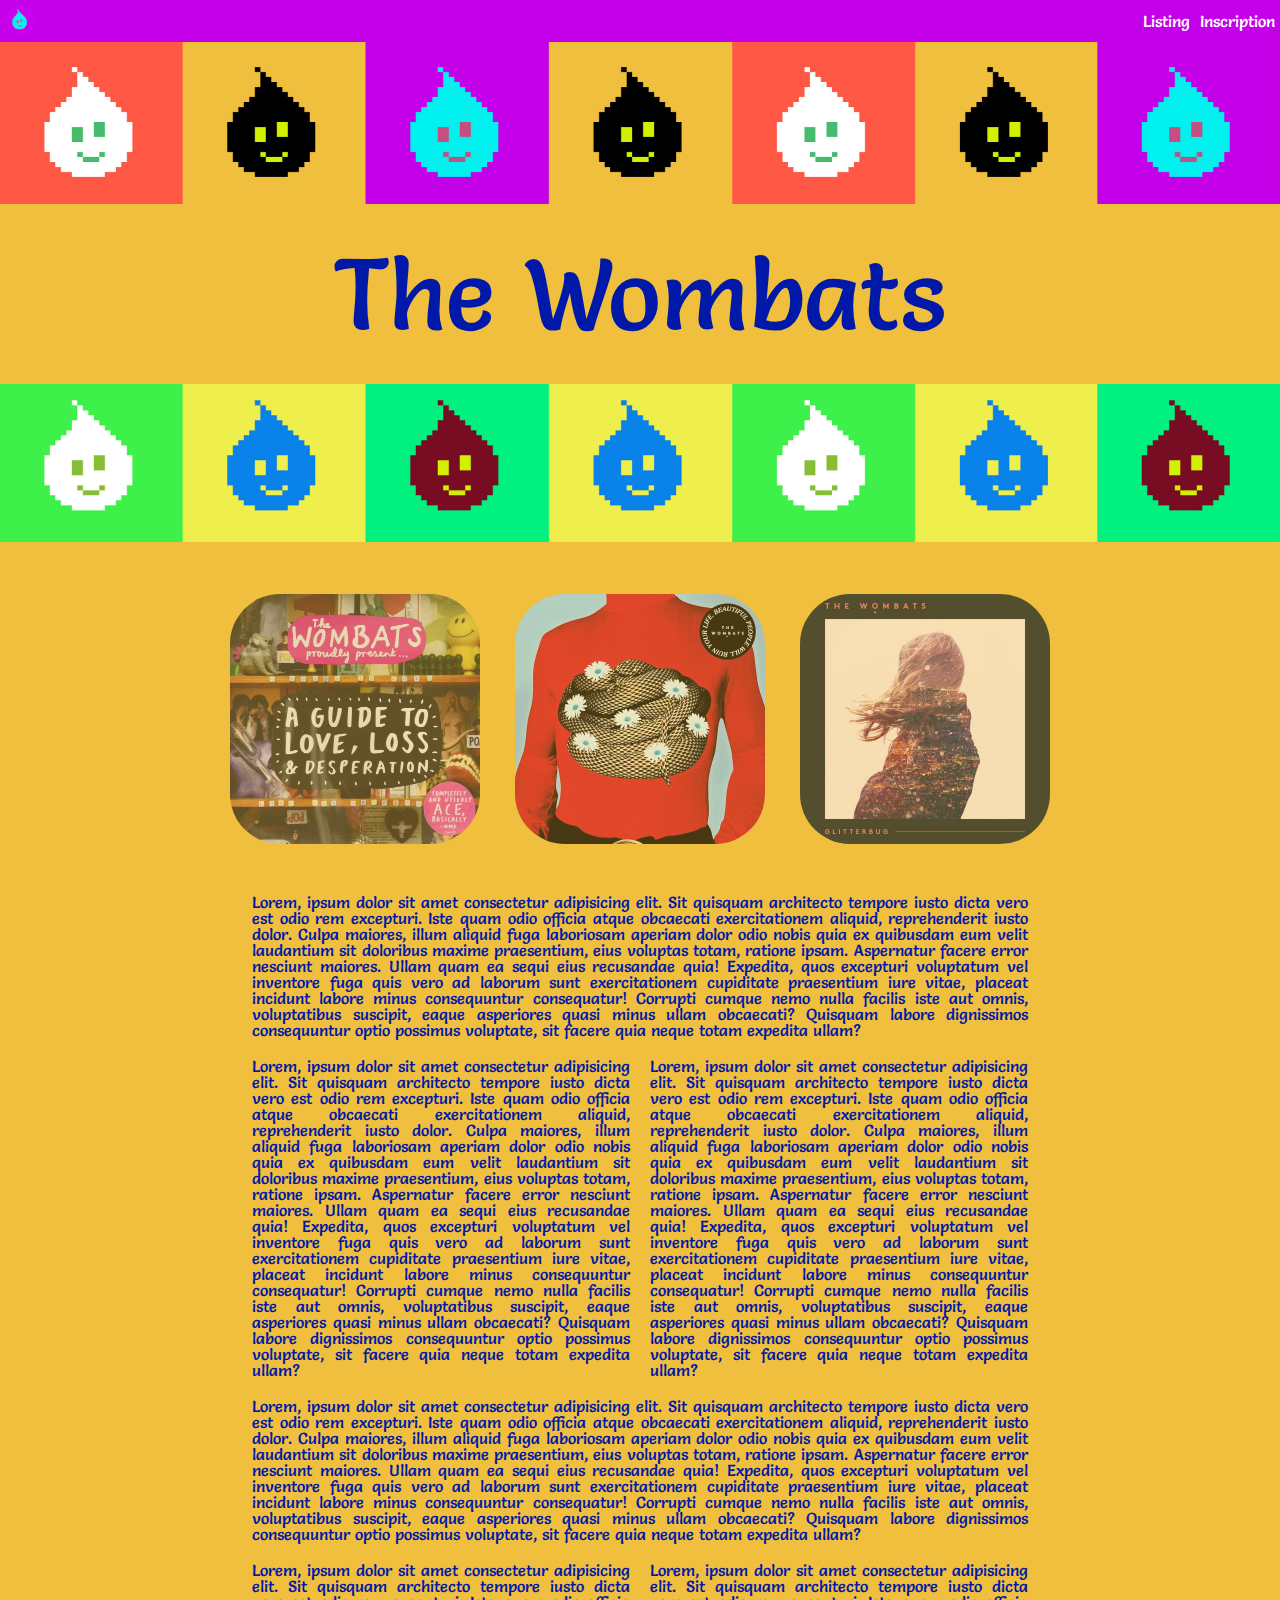
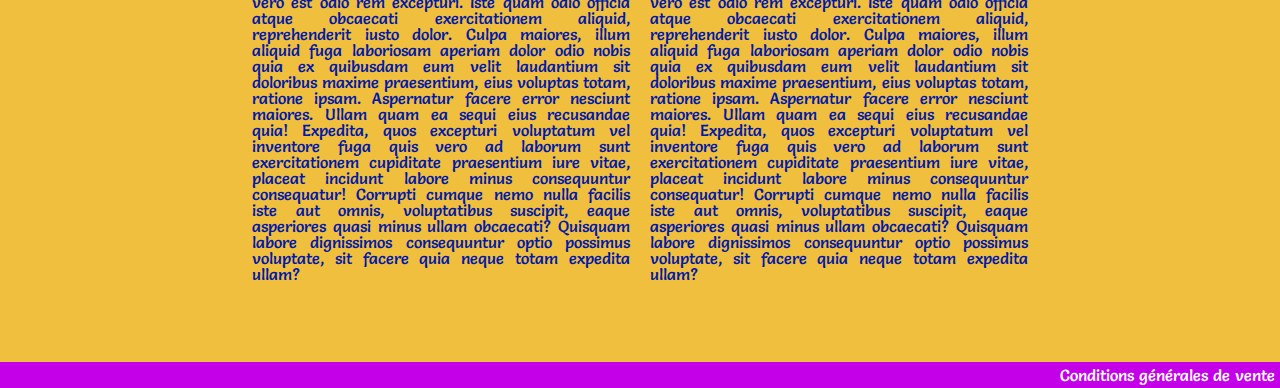
<file: index.html>
<!DOCTYPE html>
<html lang="en">
	<head>
		<meta charset="UTF-8" />
		<meta name="viewport" content="width=device-width, initial-scale=1.0" />
		<link rel="preconnect" href="https://fonts.googleapis.com" />
		<link rel="preconnect" href="https://fonts.gstatic.com" crossorigin />
		<link
			href="https://fonts.googleapis.com/css2?family=Rock+Salt&family=Salsa&display=swap"
			rel="stylesheet" />
		<link rel="stylesheet" href="./style/reset.css" />
		<link rel="stylesheet" href="./style/theme.css" />
		<link rel="stylesheet" href="./style/index.css" />
		<title>The Wombats</title>
	</head>

	<body class="bgSecondaryColor textOnSecondaryColorBg">
		<nav class="mainFont bgPrimaryColor textOnPrimaryColorBg">
			<a href="index.html" id="aLogo">
				<img
					src="./img/logo.jpeg"
					alt="Logo de The Wombats"
					class="logo" />
			</a>
			<a
				href="./pages/listing.html"
				id="aListing"
				class="textOnPrimaryColorBg"
				>Listing</a
			>
			<a
				href="./pages/inscription.html"
				id="aInscription"
				class="textOnPrimaryColorBg"
				>Inscription</a
			>
		</nav>

		<header class="mainFont">
			<img
				src="./img/homepage.png"
				alt="Cover du dernier album des Wombats"
				class="cover"
				title="https://www.thewombats.co.uk" />
			<h1 class="bgSecondaryColor">The Wombats</h1>
		</header>

		<main>
			<section class="gallery">
				<img
					src="./img/cover_a-guide-to-love-loss-and-desperation.jpeg"
					alt="Cover de l'album 'A Guide to Love, Loss & Desperation' de The Wombats" />
				<img
					src="./img/cover_beautiful-people-will-ruin-your-life.jpeg"
					alt="Cover de l'album 'Beautiful People Will Ruin Your Life' de The Wombats" />
				<img
					src="./img/cover_glitterbug.jpeg"
					alt="Cover de l'album 'Glitterbug' de The Wombats" />
			</section>
			<section class="description mainFont">
				<article class="mainArticle">
					<p>
						Lorem, ipsum dolor sit amet consectetur adipisicing
						elit. Sit quisquam architecto tempore iusto dicta vero
						est odio rem excepturi. Iste quam odio officia atque
						obcaecati exercitationem aliquid, reprehenderit iusto
						dolor. Culpa maiores, illum aliquid fuga laboriosam
						aperiam dolor odio nobis quia ex quibusdam eum velit
						laudantium sit doloribus maxime praesentium, eius
						voluptas totam, ratione ipsam. Aspernatur facere error
						nesciunt maiores. Ullam quam ea sequi eius recusandae
						quia! Expedita, quos excepturi voluptatum vel inventore
						fuga quis vero ad laborum sunt exercitationem cupiditate
						praesentium iure vitae, placeat incidunt labore minus
						consequuntur consequatur! Corrupti cumque nemo nulla
						facilis iste aut omnis, voluptatibus suscipit, eaque
						asperiores quasi minus ullam obcaecati? Quisquam labore
						dignissimos consequuntur optio possimus voluptate, sit
						facere quia neque totam expedita ullam?
					</p>
				</article>
				<article>
					<p>
						Lorem, ipsum dolor sit amet consectetur adipisicing
						elit. Sit quisquam architecto tempore iusto dicta vero
						est odio rem excepturi. Iste quam odio officia atque
						obcaecati exercitationem aliquid, reprehenderit iusto
						dolor. Culpa maiores, illum aliquid fuga laboriosam
						aperiam dolor odio nobis quia ex quibusdam eum velit
						laudantium sit doloribus maxime praesentium, eius
						voluptas totam, ratione ipsam. Aspernatur facere error
						nesciunt maiores. Ullam quam ea sequi eius recusandae
						quia! Expedita, quos excepturi voluptatum vel inventore
						fuga quis vero ad laborum sunt exercitationem cupiditate
						praesentium iure vitae, placeat incidunt labore minus
						consequuntur consequatur! Corrupti cumque nemo nulla
						facilis iste aut omnis, voluptatibus suscipit, eaque
						asperiores quasi minus ullam obcaecati? Quisquam labore
						dignissimos consequuntur optio possimus voluptate, sit
						facere quia neque totam expedita ullam?
					</p>
				</article>
				<article>
					<p>
						Lorem, ipsum dolor sit amet consectetur adipisicing
						elit. Sit quisquam architecto tempore iusto dicta vero
						est odio rem excepturi. Iste quam odio officia atque
						obcaecati exercitationem aliquid, reprehenderit iusto
						dolor. Culpa maiores, illum aliquid fuga laboriosam
						aperiam dolor odio nobis quia ex quibusdam eum velit
						laudantium sit doloribus maxime praesentium, eius
						voluptas totam, ratione ipsam. Aspernatur facere error
						nesciunt maiores. Ullam quam ea sequi eius recusandae
						quia! Expedita, quos excepturi voluptatum vel inventore
						fuga quis vero ad laborum sunt exercitationem cupiditate
						praesentium iure vitae, placeat incidunt labore minus
						consequuntur consequatur! Corrupti cumque nemo nulla
						facilis iste aut omnis, voluptatibus suscipit, eaque
						asperiores quasi minus ullam obcaecati? Quisquam labore
						dignissimos consequuntur optio possimus voluptate, sit
						facere quia neque totam expedita ullam?
					</p>
				</article>
				<article class="mainArticle">
					<p>
						Lorem, ipsum dolor sit amet consectetur adipisicing
						elit. Sit quisquam architecto tempore iusto dicta vero
						est odio rem excepturi. Iste quam odio officia atque
						obcaecati exercitationem aliquid, reprehenderit iusto
						dolor. Culpa maiores, illum aliquid fuga laboriosam
						aperiam dolor odio nobis quia ex quibusdam eum velit
						laudantium sit doloribus maxime praesentium, eius
						voluptas totam, ratione ipsam. Aspernatur facere error
						nesciunt maiores. Ullam quam ea sequi eius recusandae
						quia! Expedita, quos excepturi voluptatum vel inventore
						fuga quis vero ad laborum sunt exercitationem cupiditate
						praesentium iure vitae, placeat incidunt labore minus
						consequuntur consequatur! Corrupti cumque nemo nulla
						facilis iste aut omnis, voluptatibus suscipit, eaque
						asperiores quasi minus ullam obcaecati? Quisquam labore
						dignissimos consequuntur optio possimus voluptate, sit
						facere quia neque totam expedita ullam?
					</p>
				</article>
				<article>
					<p>
						Lorem, ipsum dolor sit amet consectetur adipisicing
						elit. Sit quisquam architecto tempore iusto dicta vero
						est odio rem excepturi. Iste quam odio officia atque
						obcaecati exercitationem aliquid, reprehenderit iusto
						dolor. Culpa maiores, illum aliquid fuga laboriosam
						aperiam dolor odio nobis quia ex quibusdam eum velit
						laudantium sit doloribus maxime praesentium, eius
						voluptas totam, ratione ipsam. Aspernatur facere error
						nesciunt maiores. Ullam quam ea sequi eius recusandae
						quia! Expedita, quos excepturi voluptatum vel inventore
						fuga quis vero ad laborum sunt exercitationem cupiditate
						praesentium iure vitae, placeat incidunt labore minus
						consequuntur consequatur! Corrupti cumque nemo nulla
						facilis iste aut omnis, voluptatibus suscipit, eaque
						asperiores quasi minus ullam obcaecati? Quisquam labore
						dignissimos consequuntur optio possimus voluptate, sit
						facere quia neque totam expedita ullam?
					</p>
				</article>
				<article>
					<p>
						Lorem, ipsum dolor sit amet consectetur adipisicing
						elit. Sit quisquam architecto tempore iusto dicta vero
						est odio rem excepturi. Iste quam odio officia atque
						obcaecati exercitationem aliquid, reprehenderit iusto
						dolor. Culpa maiores, illum aliquid fuga laboriosam
						aperiam dolor odio nobis quia ex quibusdam eum velit
						laudantium sit doloribus maxime praesentium, eius
						voluptas totam, ratione ipsam. Aspernatur facere error
						nesciunt maiores. Ullam quam ea sequi eius recusandae
						quia! Expedita, quos excepturi voluptatum vel inventore
						fuga quis vero ad laborum sunt exercitationem cupiditate
						praesentium iure vitae, placeat incidunt labore minus
						consequuntur consequatur! Corrupti cumque nemo nulla
						facilis iste aut omnis, voluptatibus suscipit, eaque
						asperiores quasi minus ullam obcaecati? Quisquam labore
						dignissimos consequuntur optio possimus voluptate, sit
						facere quia neque totam expedita ullam?
					</p>
				</article>
			</section>
		</main>

		<footer class="mainFont bgPrimaryColor">
			<a href="./pages/cgv.html" class="textOnPrimaryColorBg"
				>Conditions générales de vente</a
			>
		</footer>
	</body>
</html>
</file>
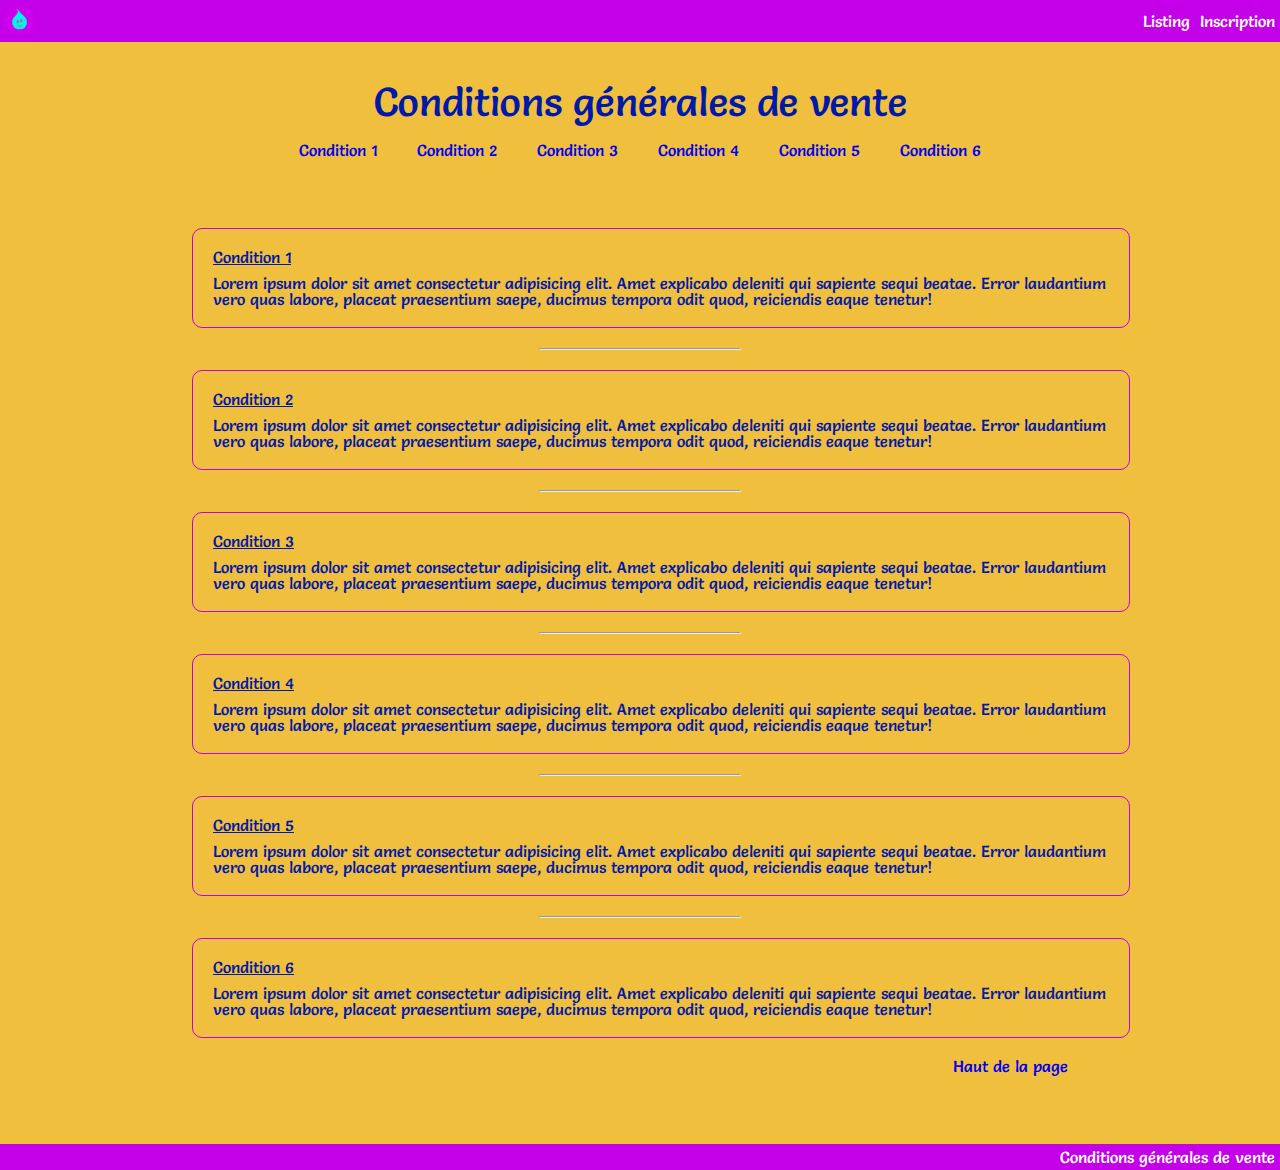
<file: pages/cgv.html>
<!DOCTYPE html>
<html lang="en">
	<head>
		<meta charset="UTF-8" />
		<meta name="viewport" content="width=device-width, initial-scale=1.0" />
		<link rel="preconnect" href="https://fonts.googleapis.com" />
		<link rel="preconnect" href="https://fonts.gstatic.com" crossorigin />
		<link
			href="https://fonts.googleapis.com/css2?family=Rock+Salt&family=Salsa&display=swap"
			rel="stylesheet" />
		<link rel="stylesheet" href="../style/reset.css" />
		<link rel="stylesheet" href="../style/theme.css" />
		<link rel="stylesheet" href="../style/cgv.css" />
		<title>CGV</title>
	</head>
	<body id="top" class="bgSecondaryColor textOnSecondaryColorBg">
		<nav class="mainFont bgPrimaryColor">
			<a href="../index.html" id="aLogo">
				<img
					src="../img/logo.jpeg"
					alt="Logo de The Wombats"
					class="logo" />
			</a>
			<a
				href="../pages/listing.html"
				id="aListing"
				class="textOnPrimaryColorBg"
				>Listing</a
			>
			<a
				href="../pages/inscription.html"
				id="aInscription"
				class="textOnPrimaryColorBg"
				>Inscription</a
			>
		</nav>

		<header class="mainFont textOnSecondaryColorBg">
			<h2>Conditions générales de vente</h2>
			<nav>
				<a href="#condition1">Condition 1</a>
				<a href="#condition2">Condition 2</a>
				<a href="#condition3">Condition 3</a>
				<a href="#condition4">Condition 4</a>
				<a href="#condition5">Condition 5</a>
				<a href="#condition6">Condition 6</a>
			</nav>
		</header>

		<main>
			<section
				class="condition mainFont borderPrimaryColor"
				id="condition1">
				<article>
					<header>
						<h3>Condition 1</h3>
					</header>
					<p>
						Lorem ipsum dolor sit amet consectetur adipisicing elit.
						Amet explicabo deleniti qui sapiente sequi beatae. Error
						laudantium vero quas labore, placeat praesentium saepe,
						ducimus tempora odit quod, reiciendis eaque tenetur!
					</p>
				</article>
			</section>
			<hr />
			<section
				class="condition mainFont borderPrimaryColor"
				id="condition2">
				<article>
					<header>
						<h3>Condition 2</h3>
					</header>
					<p>
						Lorem ipsum dolor sit amet consectetur adipisicing elit.
						Amet explicabo deleniti qui sapiente sequi beatae. Error
						laudantium vero quas labore, placeat praesentium saepe,
						ducimus tempora odit quod, reiciendis eaque tenetur!
					</p>
				</article>
			</section>
			<hr />
			<section
				class="condition mainFont borderPrimaryColor"
				id="condition3">
				<article>
					<header>
						<h3>Condition 3</h3>
					</header>
					<p>
						Lorem ipsum dolor sit amet consectetur adipisicing elit.
						Amet explicabo deleniti qui sapiente sequi beatae. Error
						laudantium vero quas labore, placeat praesentium saepe,
						ducimus tempora odit quod, reiciendis eaque tenetur!
					</p>
				</article>
			</section>
			<hr />
			<section
				class="condition mainFont borderPrimaryColor"
				id="condition4">
				<article>
					<header>
						<h3>Condition 4</h3>
					</header>
					<p>
						Lorem ipsum dolor sit amet consectetur adipisicing elit.
						Amet explicabo deleniti qui sapiente sequi beatae. Error
						laudantium vero quas labore, placeat praesentium saepe,
						ducimus tempora odit quod, reiciendis eaque tenetur!
					</p>
				</article>
			</section>
			<hr />
			<section
				class="condition mainFont borderPrimaryColor"
				id="condition5">
				<article>
					<header>
						<h3>Condition 5</h3>
					</header>
					<p>
						Lorem ipsum dolor sit amet consectetur adipisicing elit.
						Amet explicabo deleniti qui sapiente sequi beatae. Error
						laudantium vero quas labore, placeat praesentium saepe,
						ducimus tempora odit quod, reiciendis eaque tenetur!
					</p>
				</article>
			</section>
			<hr />
			<section
				class="condition mainFont borderPrimaryColor"
				id="condition6">
				<article>
					<header>
						<h3>Condition 6</h3>
					</header>
					<p>
						Lorem ipsum dolor sit amet consectetur adipisicing elit.
						Amet explicabo deleniti qui sapiente sequi beatae. Error
						laudantium vero quas labore, placeat praesentium saepe,
						ducimus tempora odit quod, reiciendis eaque tenetur!
					</p>
				</article>
			</section>
			<a href="#top" class="mainFont" id="goToTop">Haut de la page</a>
		</main>

		<footer class="mainFont bgPrimaryColor">
			<a href="./cgv.html" class="textOnPrimaryColorBg"
				>Conditions générales de vente</a
			>
		</footer>
	</body>
</html>
</file>
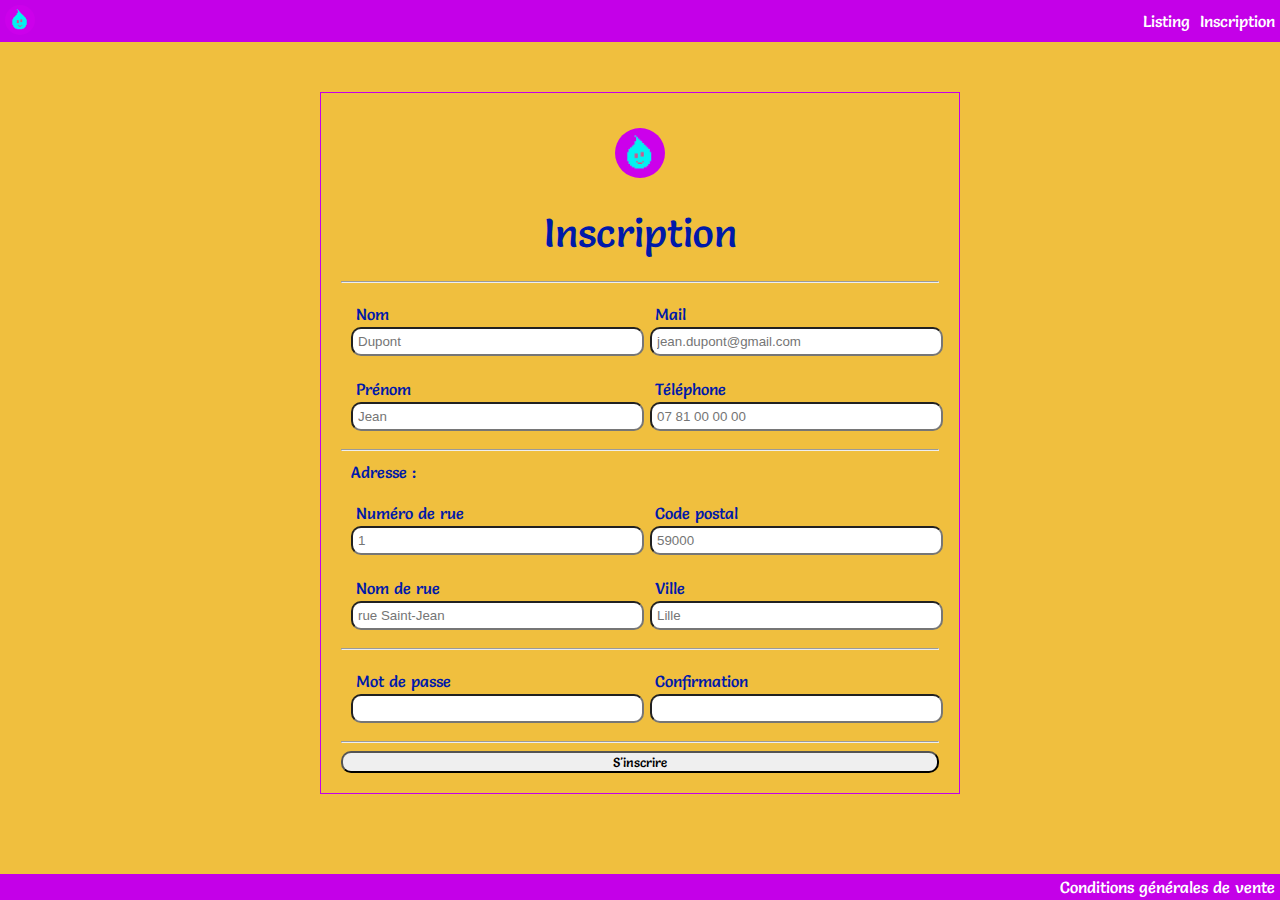
<file: pages/inscription.html>
<!DOCTYPE html>
<html lang="en">
	<head>
		<meta charset="UTF-8" />
		<meta name="viewport" content="width=device-width, initial-scale=1.0" />
		<link rel="preconnect" href="https://fonts.googleapis.com" />
		<link rel="preconnect" href="https://fonts.gstatic.com" crossorigin />
		<link
			href="https://fonts.googleapis.com/css2?family=Rock+Salt&family=Salsa&display=swap"
			rel="stylesheet" />
		<link rel="stylesheet" href="../style/reset.css" />
		<link rel="stylesheet" href="../style/theme.css" />
		<link rel="stylesheet" href="../style/inscription.css" />
		<title>Inscription</title>
	</head>
	<body class="bgSecondaryColor textOnSecondaryColorBg">
		<nav class="mainFont bgPrimaryColor">
			<a href="../index.html" id="aLogo">
				<img
					src="../img/logo.jpeg"
					alt="Logo de The Wombats"
					class="logo" />
			</a>
			<a
				href="../pages/listing.html"
				id="aListing"
				class="textOnPrimaryColorBg"
				>Listing</a
			>
			<a
				href="../pages/inscription.html"
				id="aInscription"
				class="textOnPrimaryColorBg"
				>Inscription</a
			>
		</nav>

		<main>
			<section id="container" class="mainFont borderPrimaryColor">
				<header>
					<img
						src="../img/logo.jpeg"
						alt="Logo du site"
						class="logo" />
					<h2>Inscription</h2>
				</header>
				<hr />

				<form action="">
					<section id="basicInfo">
						<p>
							<label for="name">Nom</label>
							<input
								type="text"
								name="name"
								placeholder="Dupont"
								required />
						</p>

						<p>
							<label for="mail">Mail</label>
							<input
								type="mail"
								name="mail"
								placeholder="jean.dupont@gmail.com"
								required />
						</p>
						<p>
							<label for="firstname">Prénom</label>
							<input
								type="text"
								name="firstname"
								placeholder="Jean"
								required />
						</p>
						<p>
							<label for="phone">Téléphone</label>
							<input
								type="tel"
								name="phone"
								placeholder="07 81 00 00 00"
								required />
						</p>
					</section>

					<hr />

					<p>Adresse :</p>
					<section id="address">
						<p>
							<label for="streetNumber">Numéro de rue</label>
							<input
								type="text"
								name="streetNumber"
								placeholder="1"
								required />
						</p>
						<p>
							<label for="postalCode">Code postal</label>
							<input
								type="text"
								name="postalCode"
								placeholder="59000"
								required />
						</p>
						<p>
							<label for="streetName">Nom de rue</label>
							<input
								type="text"
								name="streetName"
								placeholder="rue Saint-Jean"
								required />
						</p>
						<p>
							<label for="city">Ville</label>
							<input
								type="text"
								name="city"
								placeholder="Lille"
								required />
						</p>
					</section>

					<hr />

					<section id="password">
						<p>
							<label for="password">Mot de passe</label>
							<input type="password" name="password" required />
						</p>
						<p>
							<label for="confirmation">Confirmation</label>
							<input
								type="password"
								name="confirmation"
								readonly />
						</p>
					</section>
					<hr />
					<button type="button" id="submit" class="mainFont">
						S'inscrire
					</button>
				</form>
			</section>
		</main>

		<footer class="mainFont bgPrimaryColor">
			<a href="./cgv.html" class="textOnPrimaryColorBg"
				>Conditions générales de vente</a
			>
		</footer>
	</body>
</html>
</file>
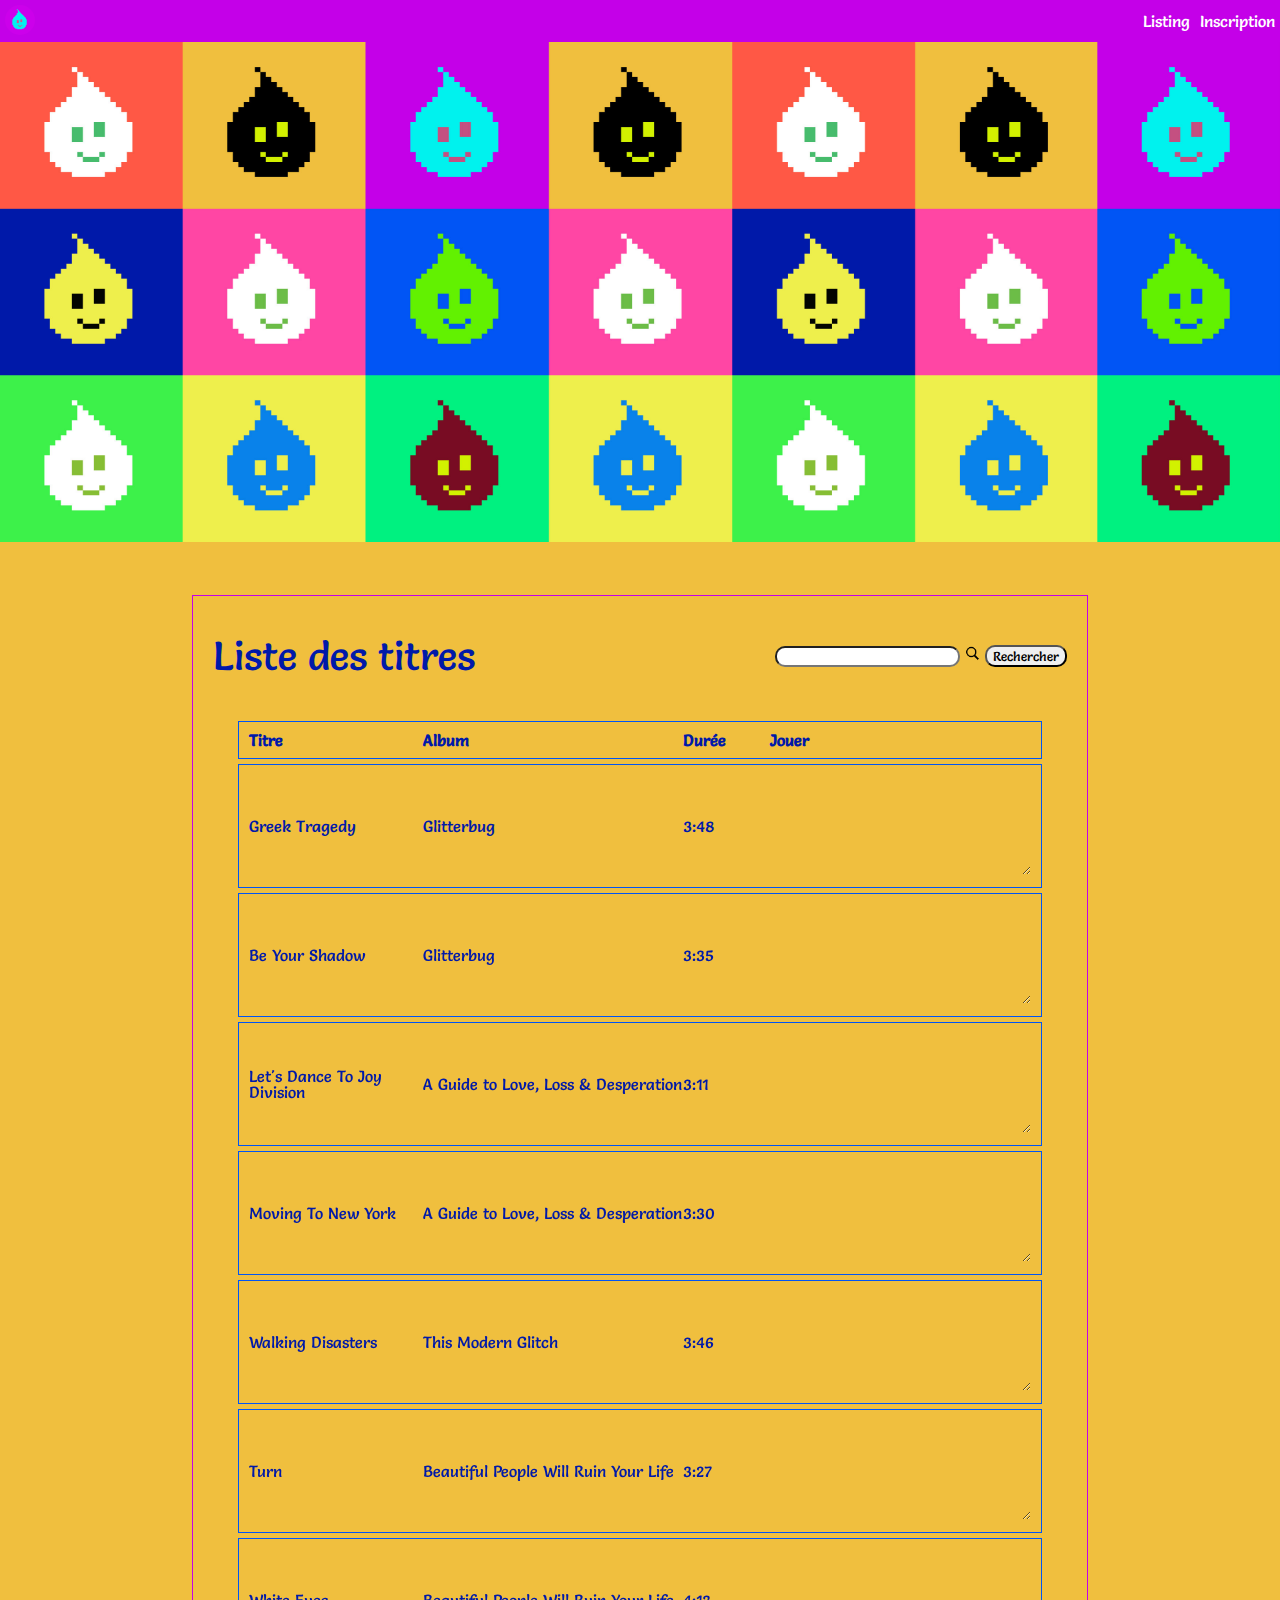
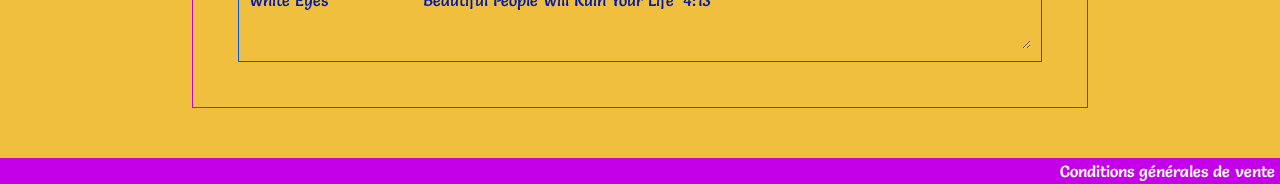
<file: pages/listing.html>
<!DOCTYPE html>
<html lang="en">
	<head>
		<meta charset="UTF-8" />
		<meta name="viewport" content="width=device-width, initial-scale=1.0" />
		<link rel="preconnect" href="https://fonts.googleapis.com" />
		<link rel="preconnect" href="https://fonts.gstatic.com" crossorigin />
		<link
			href="https://fonts.googleapis.com/css2?family=Rock+Salt&family=Salsa&display=swap"
			rel="stylesheet" />
		<link rel="stylesheet" href="../style/reset.css" />
		<link rel="stylesheet" href="../style/theme.css" />
		<link rel="stylesheet" href="../style/listing.css" />
		<title>Listing</title>
	</head>
	<body class="bgSecondaryColor">
		<nav class="mainFont bgPrimaryColor">
			<a href="../index.html" id="aLogo">
				<img
					src="../img/logo.jpeg"
					alt="Logo de The Wombats"
					class="logo" />
			</a>
			<a
				href="../pages/listing.html"
				id="aListing"
				class="textOnPrimaryColorBg"
				>Listing</a
			>
			<a
				href="../pages/inscription.html"
				id="aInscription"
				class="textOnPrimaryColorBg"
				>Inscription</a
			>
		</nav>

		<header>
			<img
				src="../img/homepage.png"
				alt="Cover du dernier album des Wombats"
				class="cover" />
		</header>

		<main>
			<section
				id="container"
				class="mainFont textOnSecondaryColorBg borderPrimaryColor">
				<header>
					<h2 class="textOnSecondaryColorBg">Liste des titres</h2>
					<form action="" id="search">
						<input type="text" name="searchBar" />
						<label for="searchBar">
							<img
								src="../img/loupe.png"
								alt="Loupe"
								class="icon" />
						</label>
						<button type="button" class="mainFont">
							Rechercher
						</button>
					</form>
				</header>

				<section id="listing">
					<section class="caption borderSecondaryColor">
						<article class="title">Titre</article>
						<article class="album">Album</article>
						<article>Durée</article>
						<article>Jouer</article>
					</section>
					<section class="song borderSecondaryColor">
						<article>Greek Tragedy</article>
						<article>Glitterbug</article>
						<article>3:48</article>
						<article>
							<iframe
								src="https://open.spotify.com/embed/track/1tTV7mRV9uB2Nr9VcwkuFX?utm_source=generator"
								frameborder="0"
								allowfullscreen=""
								allow="autoplay; clipboard-write; encrypted-media; fullscreen; picture-in-picture"
								loading="lazy"></iframe>
						</article>
					</section>
					<section class="song borderSecondaryColor">
						<article>Be Your Shadow</article>
						<article>Glitterbug</article>
						<article>3:35</article>
						<article>
							<iframe
								src="https://open.spotify.com/embed/track/2T2sYc1gWVAxmHBWUtRzq5?utm_source=generator"
								frameborder="0"
								allowfullscreen=""
								allow="autoplay; clipboard-write; encrypted-media; fullscreen; picture-in-picture"
								loading="lazy"></iframe>
						</article>
					</section>
					<section class="song borderSecondaryColor">
						<article>Let's Dance To Joy Division</article>
						<article>A Guide to Love, Loss & Desperation</article>
						<article>3:11</article>
						<article>
							<iframe
								src="https://open.spotify.com/embed/track/7v9Ne4758aGFfFc5avh89h?utm_source=generator"
								frameborder="0"
								allowfullscreen=""
								allow="autoplay; clipboard-write; encrypted-media; fullscreen; picture-in-picture"
								loading="lazy"></iframe>
						</article>
					</section>
					<section class="song borderSecondaryColor">
						<article>Moving To New York</article>
						<article>A Guide to Love, Loss & Desperation</article>
						<article>3:30</article>
						<article>
							<iframe
								src="https://open.spotify.com/embed/track/7GvkOFkNsM6Exnkyqeajqm?utm_source=generator"
								frameborder="0"
								allowfullscreen=""
								allow="autoplay; clipboard-write; encrypted-media; fullscreen; picture-in-picture"
								loading="lazy"></iframe>
						</article>
					</section>
					<section class="song borderSecondaryColor">
						<article>Walking Disasters</article>
						<article>This Modern Glitch</article>
						<article>3:46</article>
						<article>
							<iframe
								src="https://open.spotify.com/embed/track/282o3drzJvcam50jk7E8ef?utm_source=generator"
								frameborder="0"
								allowfullscreen=""
								allow="autoplay; clipboard-write; encrypted-media; fullscreen; picture-in-picture"
								loading="lazy"></iframe>
						</article>
					</section>
					<section class="song borderSecondaryColor">
						<article>Turn</article>
						<article>Beautiful People Will Ruin Your Life</article>
						<article>3:27</article>
						<article>
							<iframe
								src="https://open.spotify.com/embed/track/2PL9IBLQvJjE7hqCQyJl2g?utm_source=generator"
								frameborder="0"
								allowfullscreen=""
								allow="autoplay; clipboard-write; encrypted-media; fullscreen; picture-in-picture"
								loading="lazy"></iframe>
						</article>
					</section>
					<section class="song borderSecondaryColor">
						<article>White Eyes</article>
						<article>Beautiful People Will Ruin Your Life</article>
						<article>4:13</article>
						<article>
							<iframe
								src="https://open.spotify.com/embed/track/2mWtoQNtFthtMS27p6kZ15?utm_source=generator"
								frameborder="0"
								allowfullscreen=""
								allow="autoplay; clipboard-write; encrypted-media; fullscreen; picture-in-picture"
								loading="lazy"></iframe>
						</article>
					</section>
				</section>
			</section>
		</main>

		<footer class="mainFont bgPrimaryColor">
			<a href="./cgv.html" class="textOnPrimaryColorBg"
				>Conditions générales de vente</a
			>
		</footer>
	</body>
</html>
</file>
<file: style/theme.css>
/* Fonts ==============================*/

.mainFont {
	font-family: "Rock Salt", cursive;
	font-family: "Salsa", cursive;
}

/* Colors ==============================*/

.bgPrimaryColor {
	background-color: rgb(196, 0, 232);
}

.textOnPrimaryColorBg {
	color: white;
}

.borderPrimaryColor {
	border: 1px solid rgba(196, 0, 232, 255);
}

.bgSecondaryColor {
	background-color: rgba(240, 191, 62, 255);
}

.textOnSecondaryColorBg {
	color: rgb(0, 25, 169);
}

.borderSecondaryColor {
	border: 1px solid rgb(1, 85, 245);
}

::selection {
	background-color: rgb(0, 241, 128);
}

/* Main & body ==============================*/

body {
	min-height: 100vh;

	display: flex;
	flex-direction: column;
}

main {
	width: 70vw;
	margin: 50px auto;
}

/* Titles ==============================*/

h1 {
	font-size: 100px;
	text-align: center;

	padding: 40px 0;
}

h2 {
	font-size: 40px;
	text-align: center;

	padding: 20px 0;
}

/* Navigation bar ==============================*/

nav:first-child {
	display: grid;
	grid-template-areas: "logo listing inscription";
	grid-template-columns: 5fr min-content min-content;

	align-items: center;
	justify-items: center;

	position: sticky;
	top: 0px;

	z-index: 1;
}

#aLogo {
	grid-area: logo;
	justify-self: start;
}

#aListing {
	grid-area: listing;
}

#aInscription {
	grid-area: inscription;
}

/* Footer ==============================*/

footer {
	display: flex;
	justify-content: flex-end;
	align-items: center;

	margin-top: auto;
}

/* Img ==============================*/

img.logo {
	width: 30px;
	height: 30px;

	border-radius: 50%;
}

img.cover {
	width: 100%;
	height: 500px;
}

img.icon {
	height: 15px;
	width: 15px;
}

img.cover:hover {
	animation-name: blink;
	animation-duration: 1.5s;
	animation-iteration-count: infinite;
	animation-timing-function: ease-in-out;
}

/* Links ==============================*/

a {
	padding: 5px;

	text-decoration: none;
}

a:hover {
	text-decoration: underline;
}

/* Forms ==============================*/

button,
input {
	border-radius: 10px;
}

/* Animations ========================= */

@keyframes blink {
	from {
		filter: saturate(3);
	}

	25% {
		filter: none;
	}

	50% {
		filter: saturate(2);
	}

	75% {
		filter: none;
	}

	to {
		filter: saturate(4);
	}
}

/* Media queries ==============================*/

@media screen and (max-width: 768px) {
	main {
		width: 80vw;
	}
}
</file>
<file: style/index.css>
/* Titles ==============================*/

h1 {
	position: relative;
	bottom: 340px;
	margin-bottom: -200px;
}

/* Gallery ==============================*/

.gallery {
	display: flex;
	justify-content: space-around;
	align-items: center;
	flex-wrap: wrap;

	padding: 20px;
}

.gallery img {
	width: 250px;
	height: 250px;

	border-radius: 50px;

	opacity: 70%;

	-webkit-transform: scale(1);
	transform: scale(1);
	-webkit-transition: 0.3s ease-in-out;
	transition: 0.3s ease-in-out;
}

.gallery > img:hover {
	opacity: 100%;
	-webkit-transform: scale(1.1);
	transform: scale(1.1);

	z-index: 2;
}

/* Description ==============================*/

.description {
	display: grid;
	grid-template-columns: repeat(2, 1fr);
	grid-template-rows: (2, 1fr);
	justify-content: center;
	align-items: center;

	padding: 20px 50px;
}

.description > .mainArticle {
	grid-column: span 2;
}

.description > article {
	padding: 10px;

	text-align: justify;
}

/* Media queries ==============================*/

@media screen and (max-width: 1060px) {
	.gallery img {
		padding: 10px;
	}
}

@media screen and (max-width: 768px) {
	.description {
		grid-template-columns: 1fr;
	}

	.description > .mainArticle {
		grid-column: 1;
	}
}

@media screen and (max-width: 600px) {
	main {
		width: 100vw;
		margin: 40px auto;
	}

	img.cover {
		height: 350px;
	}

	h1 {
		font-size: 60px;

		bottom: 245px;
		margin-bottom: -170px;

		padding: 35px 0;
	}

	.description {
		padding: 15px;
	}
}

@media screen and (max-width: 375px) {
	main {
		width: 100vw;
		padding: none;
	}

	.description {
		padding: 10px;
	}
}

@media screen and (max-width: 320px) {
	h1 {
		font-size: 50px;

		bottom: 230px;
	}

	img.cover {
		height: 340px;
	}
}
</file>
<file: style/cgv.css>
/* Header ==============================*/

header > nav {
	display: flex;
	justify-content: center;
	align-items: center;
	flex-wrap: wrap;
}

header > nav > a,
main > a {
	padding: 0 20px;
}

body > header {
	padding: 20px;
}

/* Conditions ==============================*/

.condition {
	border-radius: 10px;

	padding: 20px;
	margin: auto;

	width: 70vw;
}

.condition h3 {
	text-decoration: underline;
	margin-bottom: 10px;
}

/* HR ==============================*/

hr {
	width: 200px;
	margin: 20px auto;
}

/* Links ==============================*/

#goToTop {
	display: flex;
	justify-content: flex-end;

	padding: 20px;
}

/* Media Queries =====================*/

@media screen and (max-width: 375px) {
	main {
		width: 100vw;
	}
	.condition {
		padding: 10px;

		width: 80vw;
	}
}

@media screen and (max-width: 768px) {
	header > nav > a {
		padding: 10px 20px;
	}
}
</file>
<file: style/inscription.css>
/* Header ==============================*/

#container > header {
	display: grid;
	grid-template-columns: max-content;
	grid-template-rows: repeat(2, 1fr);

	justify-content: center;
	justify-items: center;
	align-items: center;
}

header > .logo {
	width: 50px;
	height: 50px;
}

/* Container ==============================*/

main {
	width: 50vw;
}

#container {
	padding: 20px;
}

/* Form ==============================*/

form > section {
	display: grid;
	grid-template-columns: repeat(2, 1fr);
}

label,
input {
	display: block;

	padding: 5px;
}

input,
#submit {
	width: 100%;
}

p {
	padding: 5px;
	margin: 5px;
}

/* Media queries ======================== */

@media screen and (max-width: 1000px) {
	main {
		width: 70vw;
	}
}

@media screen and (max-width: 550px) {
	main {
		width: 90vw;
	}

	form > section {
		grid-template-columns: 1fr;
	}
}
</file>
<file: style/listing.css>
/* Container =========================================*/

#container {
	padding: 20px;
}

/* Header du container =========================================*/

#container > header {
	display: flex;
	justify-content: space-between;
	align-items: center;
}

/* Listing =========================================*/

#listing {
	padding: 20px;
}

.song,
.caption {
	display: grid;
	grid-template-columns: 2fr 3fr 1fr 3fr;

	justify-items: start;
	align-items: center;
	align-content: center;
	justify-content: center;

	padding: 10px;
	margin: 5px;
}

.caption {
	font-weight: bold;
}

/* iFrame =========================================*/

iframe {
	border-radius: 12px;
	width: 100%;
	height: 100px;
	resize: both;
	overflow: auto;
}

/* Media Queries */

@media screen and (max-width: 1250px) {
	#listing {
		padding: 10px;
	}

	.song,
	.caption {
		grid-template-columns: 2fr 3fr 1fr 3fr;
	}
}

@media screen and (max-width: 1024px) {
	main {
		width: 90vw;
	}

	#listing {
		padding: 10px;
	}
}

@media screen and (max-width: 1100px) {
	img.cover {
		height: 350px;
	}

	#container {
		padding: 10px;
	}

	#container > header {
		display: grid;
		grid-template-columns: 1fr;
		grid-template-rows: 2fr;
		align-content: center;
		justify-items: center;

		padding-bottom: 20px;
	}

	.song,
	.caption {
		grid-template-columns: 2fr 3fr 1fr 4fr;
		padding: 10px;
	}
}

@media screen and (max-width: 768px) {
	main {
		width: 95vw;
	}

	#listing {
		padding: 5px;
	}

	.song,
	.caption {
		grid-template-columns: 2fr 3fr 1fr 4fr;
	}

	.song > article {
		padding: 10px;
	}
}

@media screen and (max-width: 575px) {
	.song,
	.caption {
		grid-template-columns: 3fr 3fr 1fr 4fr;
		padding: 5px;
	}

	.song > article {
		padding: 5px;
	}

	#container {
		padding: 5px;
	}
}
</file>
